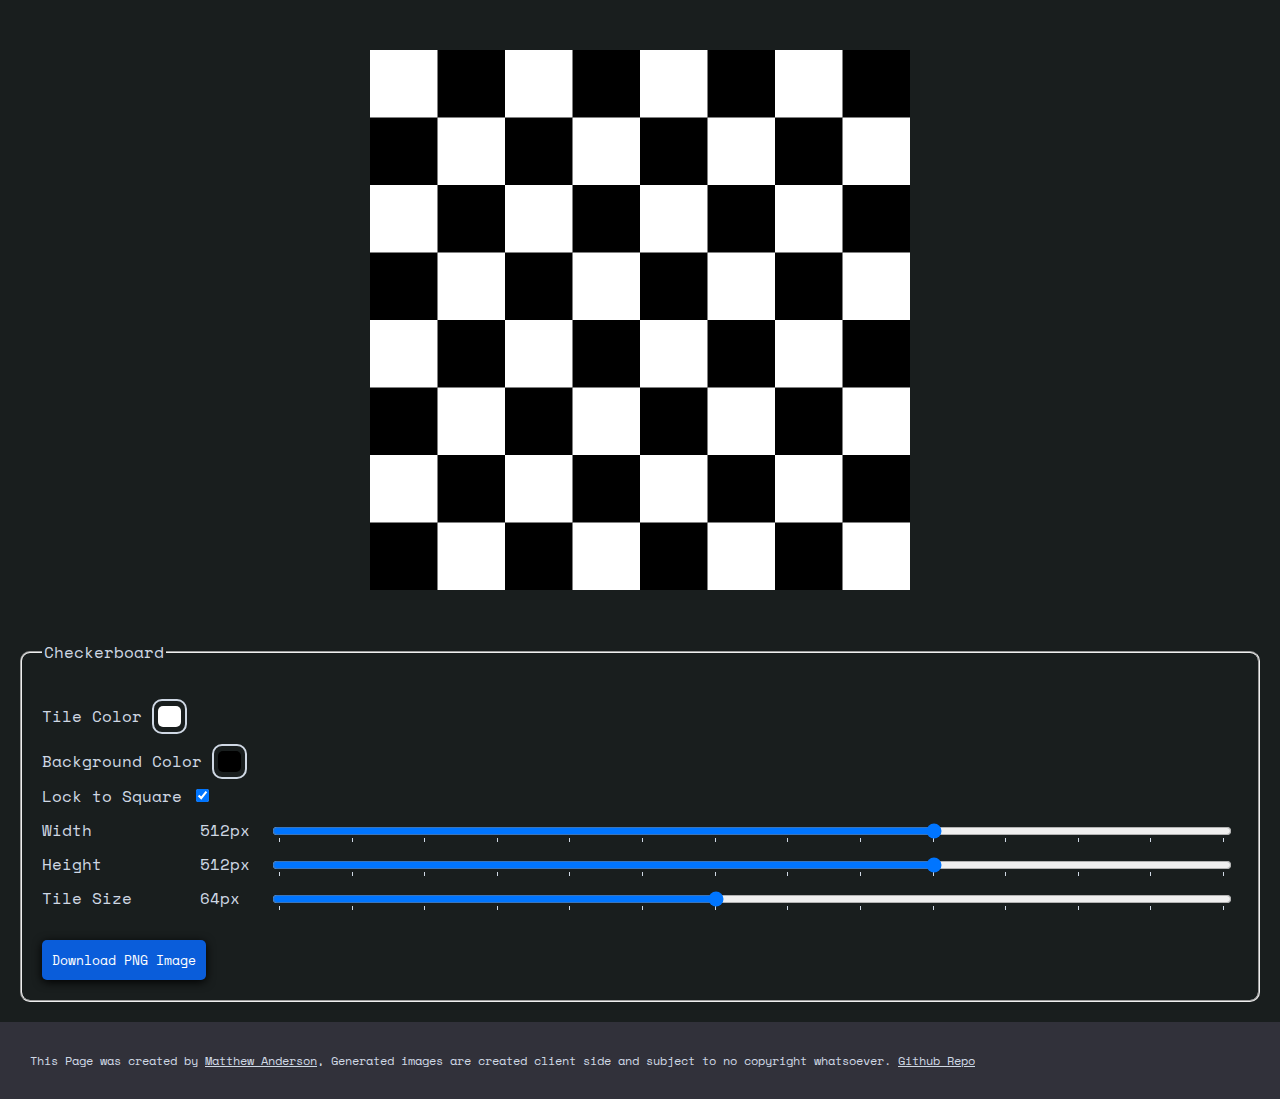
<file: src/index.html>
<!DOCTYPE html>
<html>
    <head>
        
        <meta charset="utf-8">
        <meta name="description" content="Generate simple checkerboard patterns for 3d graphics tests or UV testing.">
        <title>Checkerboard Generator</title>

        <link rel="preconnect" href="https://fonts.googleapis.com">
        <link rel="preconnect" href="https://fonts.gstatic.com" crossorigin>
        <link rel="stylesheet" type="text/css" href="https://fonts.googleapis.com/css?family=Space+Mono">
        <link href="style.css" rel="stylesheet">
    </head>
    <body>
        <div class="page">
            <canvas id="checkerboard-preview"></canvas>

            <datalist id="width-markers">
                <option value="0"></option>
                <option value="1"></option>
                <option value="2"></option>
                <option value="3"></option>
                <option value="4"></option>
                <option value="5"></option>
                <option value="6"></option>
                <option value="7"></option>
                <option value="8"></option>
                <option value="9"></option>
                <option value="10"></option>
                <option value="11"></option>
                <option value="12"></option>
                <option value="13"></option>
            </datalist>

            <fieldset class="options">
                <legend> Checkerboard </legend>

                <div class="color-container option-container">
                    <span> Tile Color </span>
                    <input type="color" value="#FFFFFF" id="fg-color-selector" class="color-picker">
                </div>
            
                <div class="color-container option-container">
                    <span> Background Color </span>
                    <input type="color" id="bg-color-selector" class="color-picker">
                </div>

                <div class="option-container">
                    <label> Lock to Square </label>
                    <input type="checkbox" checked id="square-checkbox">
                </div>

                <div class="option-container">
                    <label>Width</label>
                    <input type="range" id="image-width-slider" value="9" min="0" max="13" list="width-markers"> <span class="preview"><span id="image-width-preview"></span>px</span>
                    
                </div>

                <div class="option-container">
                    <label>Height</label>
                    <input type="range" id="image-height-slider" value="9" min="0" max="13" list="width-markers"> <span class="preview"><span id="image-height-preview"></span>px</span>
                </div>
                
                <div class="option-container">
                    <label>Tile Size</label>
                    <input type="range" id="tile-size-slider" value="6" min="0" max="13" list="width-markers"> <span class="preview"> <span id="tile-size-preview"></span>px</span>
                </div>
                
                <div class="option-container">
                    <button onClick="downloadImage();" id="download-button">Download PNG Image</button>
                </div>

            </fieldset>
        </div>

        <div id="footer">
            This Page was created by <a href="https://github.com/RandomLegoBrick">Matthew Anderson</a>, Generated images are created client side and subject to no copyright whatsoever. <a href="https://github.com/RandomLegoBrick/checkerboard">Github Repo</a>
        </div>

        <script src="script.js"></script>
    </body>
</html>
</file>
<file: src/style.css>
body * {
    font-family: "Space Mono", monospace;
    color: #cfd8e4;
}

body {
    background: rgb(25, 30, 30);
    margin: 0;
    display:flex;
    flex-direction:column; 
    min-height: 100vh;
}

.page {
    flex: 1;
}

input[type="color"] {
    -webkit-appearance: none;
    -moz-appearance: none;
    appearance: none;
    width: 35px;
    height: 35px;
    position: relative;
    bottom: -5px;
    background-color: transparent;
    border: 2px solid #cfd8e4;
    border-radius: 10px;
    cursor: pointer;
}

input[type="color"]::-webkit-color-swatch {
    border-radius: 5px;
    border: none;
}
input[type="color"]::-moz-color-swatch {
    border-radius: 5px;
    border: none;
}

.options {
    border-radius: 10px;
    padding: 20px;
    margin: 20px;
}

.option-container input[type="range"] {
    width: calc(100vw - 320px);
    position: absolute;
    left: 270px;
}

.preview {
    position: absolute;
    left: 200px;
}

.option-container {
    margin-top: 10px;
}

#checkerboard-preview {
    margin: 50px auto;
    display: block;
}

#download-button {
    margin-top: 20px;
    padding: 10px;
    border: none;
    background: #0a5dda;
    border-radius: 5px;
    cursor: pointer;
    color: white;
    box-shadow: 0 2px 10px black;
    transition: 100ms;
}

#download-button:hover {
    transform: translateY(-2px);
}
#download-button:active {
    transform: translateY(2px);
}


#footer {
    background: rgb(49, 49, 58);
    margin: 0;
    bottom: 0;
    padding: 30px;
    font-size: 12px;
    width: 100%;
    box-sizing: border-box;
}
</file>
